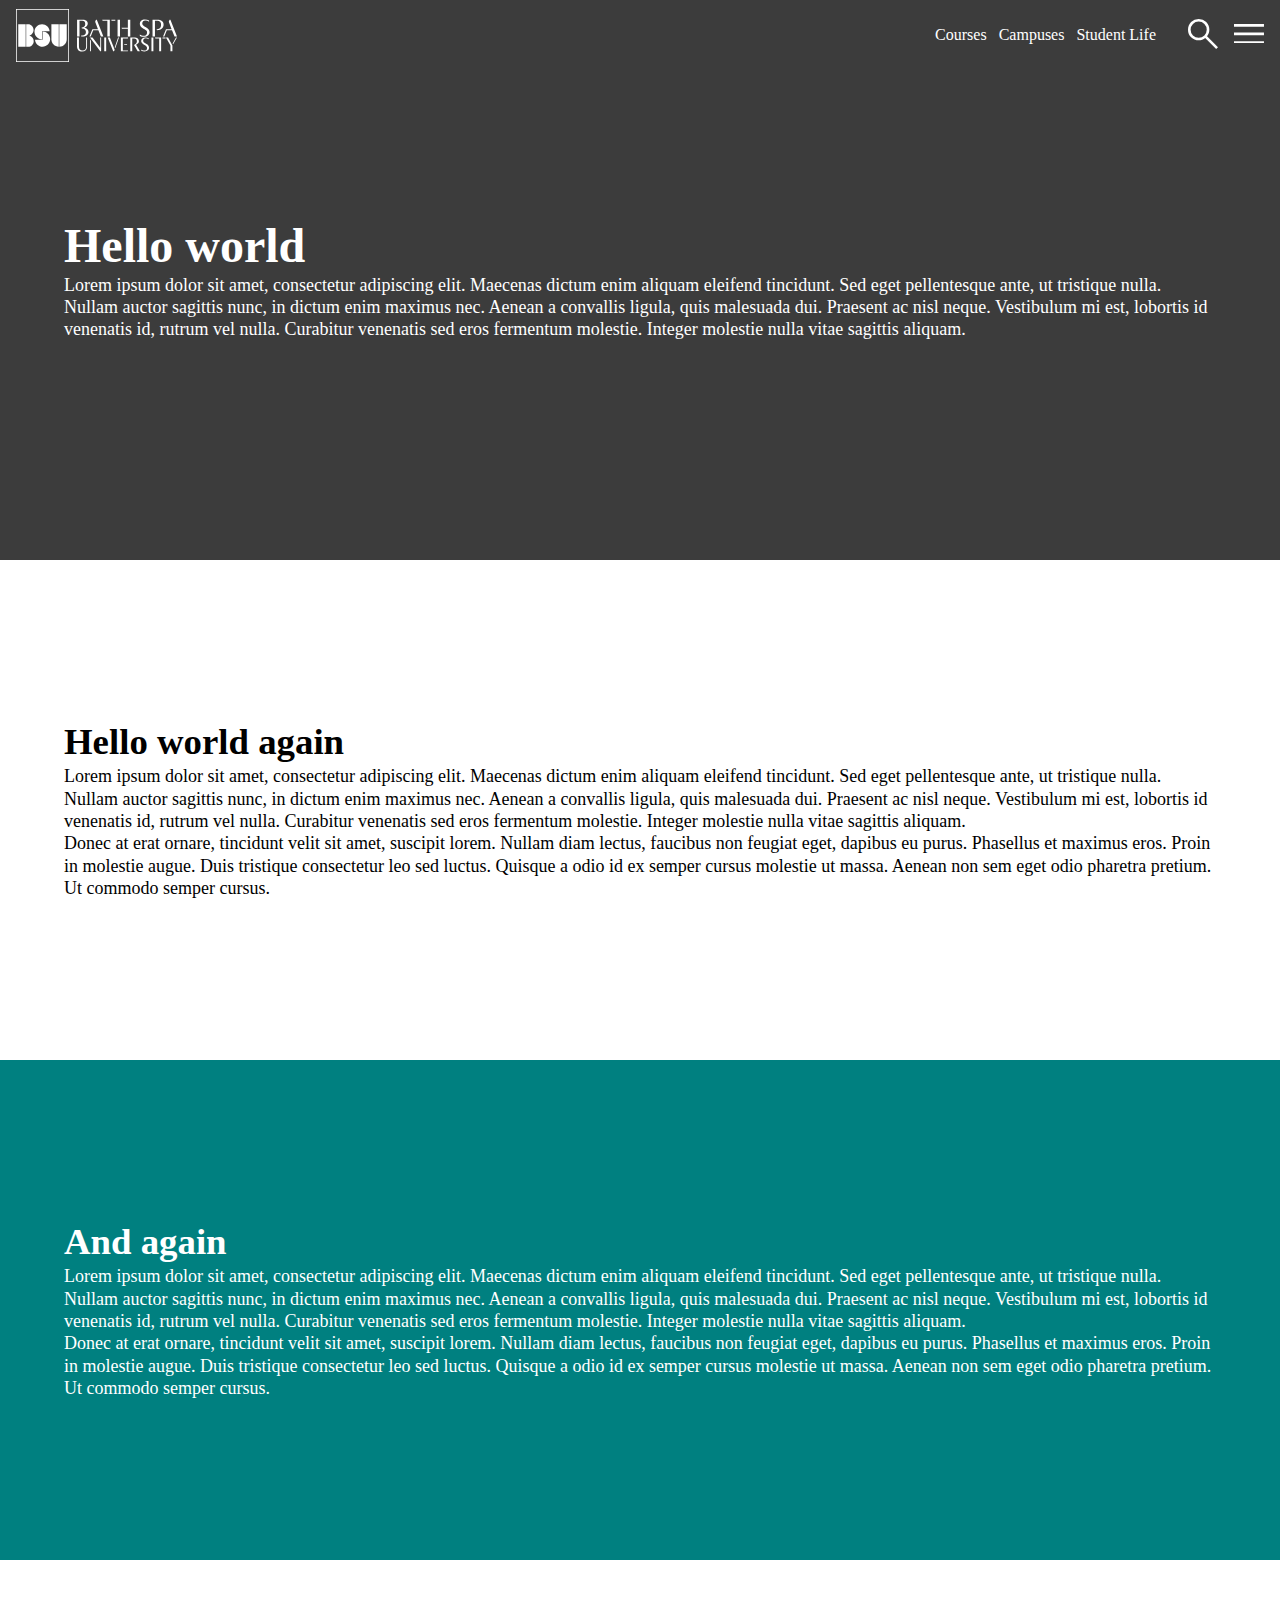
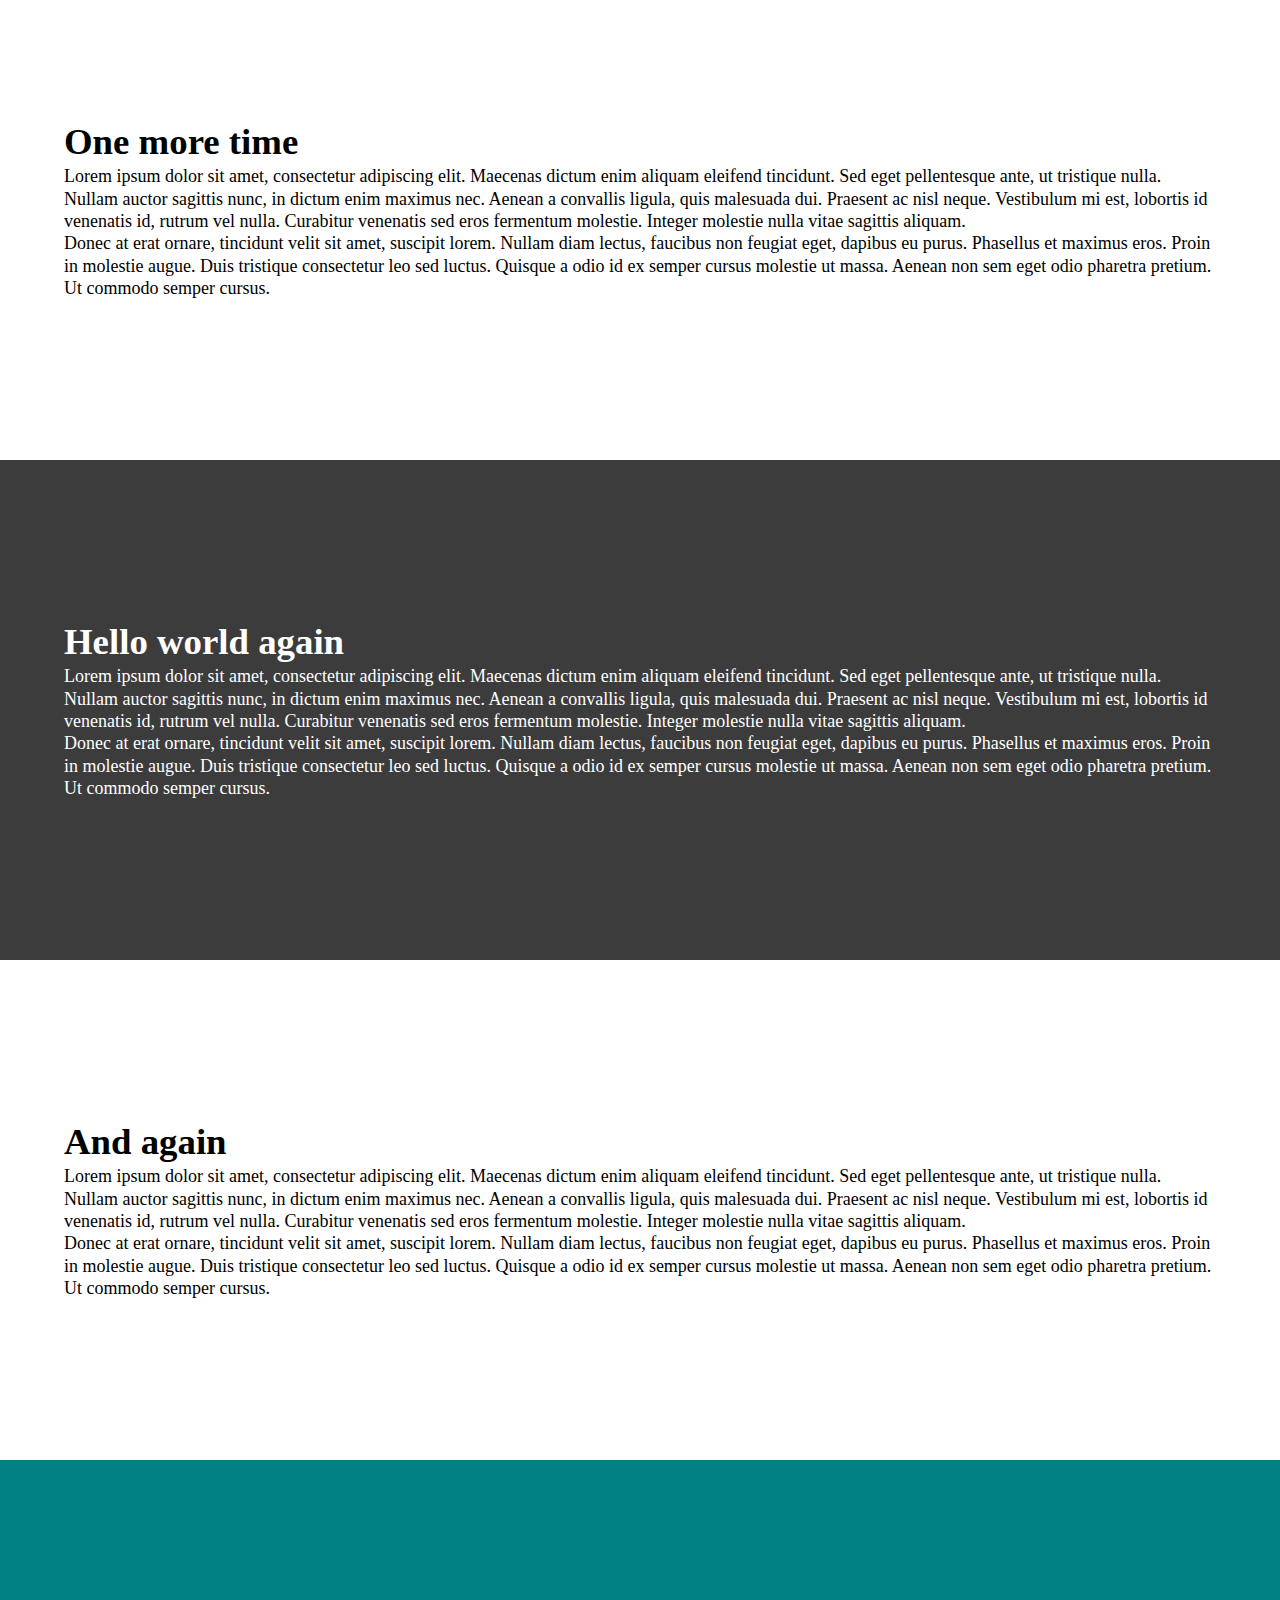
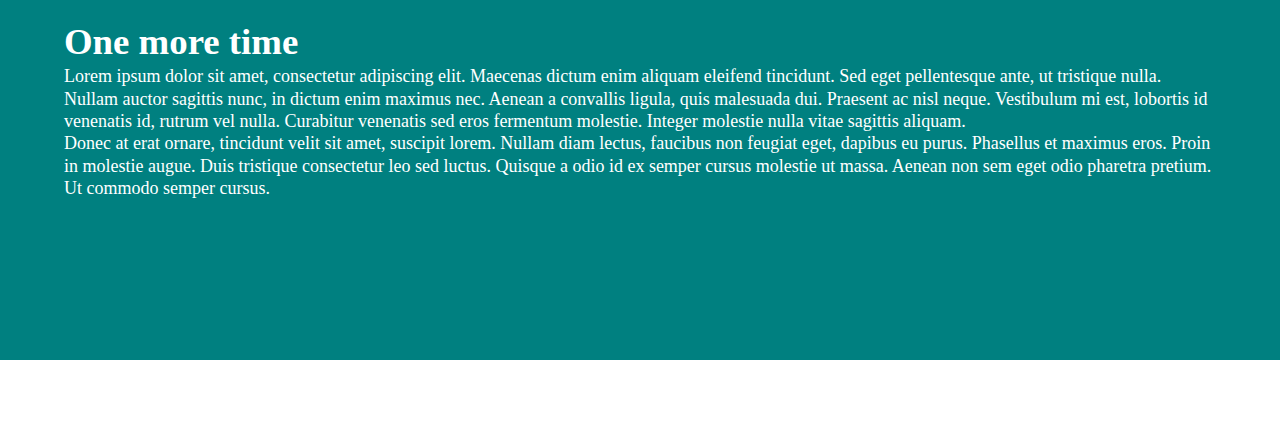
<file: index.html>
<!DOCTYPE html>
<html lang="en">
<head>
    <meta charset="UTF-8">
    <meta name="viewport" content="width=device-width, initial-scale=1.0">
    <title>New Header</title>
    <link rel="stylesheet" href="header-element.css">
</head>
<body>
    <header id="header--transparent" class="header--transparent">
        <a href="#" class="logo">
            <svg class="homepage-logo" xmlns="http://www.w3.org/2000/svg" xml:space="preserve" viewBox="0 0 1417.3 1417.3"><path class="dark-blue" d="M946.5 409.9v399.3c0 110.1 88.2 199.3 197.1 199.6V409.9z"/><path class="light-blue" d="M1356.8 409.9h-198.2v598.9h.6c109.1 0 197.6-89.4 197.6-199.6zM710.7 602.1v218.4H508.5c7.7 105.2 95.3 188.2 202.2 188.2 112 0 202.8-91 202.8-203.3s-90.8-203.3-202.8-203.3"/><path class="dark-blue" d="M697.3 813.1V596.5h202.2c-7.7-104.3-95.3-186.6-202.2-186.6-112 0-202.8 90.3-202.8 201.6s90.8 201.6 202.8 201.6"/><path class="light-blue" d="M473.6 859.2c0 82.6-66.3 149.5-148 149.5h-52.7V409.9h52.2c80 .3 144.7 67.1 144.7 149.5s-64.7 149.2-144.7 149.5h.5v.8c81.7 0 148 66.9 148 149.5"/><path class="dark-blue" d="M258.7 719.1V409.4h-198v598.9h198v-9.8z"/><path class="navy-blue" d="M1397.3 20v1377.3H20V20zm20-20H0v1417.3h1417.3z"/></svg>
            <svg style="display:none;" class="homepage-logo-title" xmlns="http://www.w3.org/2000/svg" xml:space="preserve" viewBox="44.3 47.8 1328.4 423.9"><path class="navy-blue" d="M45.2 274.4V49.5h77.5c20.7 0 36.7 5.2 47.9 15.5 11.3 10.4 16.9 22.3 16.9 36 0 12.3-3.9 23.5-11.8 33.8-7.8 10.2-19.4 17.7-34.6 22.5v1c18.6 3 32.6 9.2 42 18.8 9.3 9.6 14 21.2 14 34.8 0 17.1-6.8 31.7-20.3 44s-34.9 18.4-64 18.4h-13v-13.6h13.3c16.4 0 28.8-4.3 37.2-13 8.4-8.6 12.6-20.4 12.6-35.1 0-13.2-4.4-24.3-13.3-33.3q-13.35-13.5-34.8-13.5h-6.1l-3.4-13c14.8 0 26.6-4.1 35.3-12.3 8.8-8.2 13.1-19.6 13.1-34.1 0-13.6-3.4-24.3-10.2-31.9s-17.1-11.4-30.7-11.4H77.7v211.2H45.2zm203.4-98H323l-37.5-98.6L296 49.5h11.3l87.4 224.9h-33.1l-33.4-84.3h-68.6l-32.8 84.3H209zM480 49.5v224.9h-32.4V63.1h-63.1L379 49.5zm22.1 13.6V49.5h51.2v13.6zm113.3-13.6v224.9H583V49.5zm26.3 119.4-5.5-13.6h83.6V49.5h32.4v224.9h-32.4V168.9zm366.8 47.1c0 17.5-6.7 32.2-20.1 44s-31.1 17.7-52.9 17.7c-21.4 0-40.3-4.1-56.6-12.3v-19.1q9.9 7.5 24.6 12.6c9.8 3.4 19.3 5.1 28.7 5.1 12.1 0 22.2-3.8 30.5-11.4s12.5-18.8 12.5-33.6c0-9.1-3.3-17.2-9.9-24.4s-14.6-13.5-24.1-18.9c-9.4-5.5-18.9-11.1-28.5-16.9s-17.6-13.4-24.2-22.7q-9.9-13.95-9.9-32.4c0-15.9 5.9-29.2 17.6-39.9s28.5-16 50.3-16 40.3 3.8 55.3 11.3v19.1c-14.8-11.1-31.6-16.7-50.5-16.7-11.6 0-21.2 3.1-28.7 9.4s-11.3 15.9-11.3 28.8c0 9.3 3.4 17.6 10.1 24.9s14.8 13.5 24.4 18.8c9.6 5.2 19 10.8 28.5 16.7 9.4 5.9 17.5 13.6 24.2 23 6.6 9.4 10 20.4 10 32.9m103.7-166.5c25.5 0 45.6 6 60.4 17.9s22.2 28.6 22.2 50c0 19.3-7.5 36-22.5 50s-36.9 21-65.5 21l-5.8-13.3h10.2c16.6 0 29.1-5.1 37.4-15.4 8.3-10.2 12.5-24.2 12.5-42 0-16.6-4.4-29.9-13.3-39.8s-21.7-14.8-38.6-14.8h-29.3v211.2h-32.4V49.5zm114.3 126.9h74.4l-37.5-98.6 10.6-28.3h11.3l87.4 224.9h-33.1l-33.4-84.3h-68.6l-32.8 84.3H1187zM177.8 287.5v121.4c0 19.5-5.7 34.8-17.1 46q-17.1 16.8-49.8 16.8c-21.8 0-38.4-5.7-49.7-17.2C50 443 44.3 426.2 44.3 404.2V287.5h26.1v117q0 25.05 12 40.5c8 10.3 20 15.4 36.2 15.4 15.8 0 27.5-4.8 35.2-14.3s11.6-22.8 11.6-39.9V287.5zm174.8 0h12.1v181.4h-11.8L216.6 287.5h33.9L352.6 424zm-134.9 25.9 12.1 15.7v139.8h-12.1zM406 287.5h25.9v181.4H406zm74.8 0 63.9 160.2-7.7 21.2h-12.1l-72.7-181.4zm71.3 142.9-6.3-15.4 44-127.4h12.7zm101-131.9v159.4h69.6l-3 11H627V287.5h95.8l-3 11zm16.8 74.6h39.4v11h-35zm131.6-85.6c22.2 0 38.7 4.4 49.4 13.1s16.1 20 16.1 34c0 10.6-3.6 20-10.7 28.2q-10.8 12.3-26.7 18.6l50.4 87v.6h-29.7l-48.7-84.5c11.6-4.4 20.8-10.6 27.8-18.6q10.5-12 10.5-28.2c0-11.6-3-21-9.1-28.2s-15.7-10.9-28.9-10.9h-23.7V469h-26.1V287.5zm200.4 134.3c0 14.1-5.4 26-16.2 35.5s-25 14.3-42.7 14.3c-17.2 0-32.5-3.3-45.7-9.9v-15.4q7.95 6 19.8 10.2c7.9 2.8 15.6 4.1 23.1 4.1 9.7 0 17.9-3.1 24.6-9.2s10-15.2 10-27.1c0-7.3-2.7-13.9-8-19.7s-11.8-10.9-19.4-15.3-15.3-8.9-23-13.6q-11.55-7.05-19.5-18.3c-5.3-7.5-8-16.2-8-26.1 0-12.8 4.7-23.6 14.2-32.2 9.4-8.6 23-12.9 40.6-12.9s32.5 3 44.6 9.1v15.4c-11.9-9-25.5-13.5-40.7-13.5-9.4 0-17.1 2.5-23.1 7.6-6.1 5-9.1 12.8-9.1 23.3q0 11.25 8.1 20.1c5.4 5.9 12 10.9 19.7 15.1s15.4 8.7 23 13.5q11.4 7.2 19.5 18.6c5.4 7.5 8.2 16.3 8.2 26.4m31.3-134.3h25.9v181.4h-25.9zm128.8 0v181.4h-26.1V298.5H1085l-4.4-11zm17.9 11v-11h41.3v11zm74.1-11 57.8 103.5v77.9h-26.1v-75.7l-60.6-105.7zm67.4 88.4-6.9-10.7 44.3-77.6h13.5z"/></svg>
        </a>
        <div class="header__controls">
            <div class="header__quick-nav">
                <a href="#">Courses</a>
                <a href="#">Campuses</a>
                <a href="#">Student Life</a>
            </div>
            <button>
                <svg xmlns="http://www.w3.org/2000/svg" viewBox="136.15 -824.61 687.69 687.69">
                    <path d="M781.692-136.924 530.461-388.155q-30 24.769-69 38.769t-80.692 14q-102.55 0-173.582-71.014t-71.032-173.537 71.014-173.601q71.014-71.076 173.538-71.076 102.523 0 173.6 71.032T625.384-580q0 42.846-14.385 81.846t-38.385 67.846l251.231 251.231zm-400.923-258.46q77.308 0 130.962-53.654T565.385-580t-53.654-130.962-130.962-53.654-130.962 53.654Q196.154-657.308 196.154-580t53.653 130.962 130.962 53.654"/>
                </svg>                  
            </button>
            <button>
                <svg xmlns="http://www.w3.org/2000/svg" viewBox="140 -705.38 680 450.77">
                    <path d="M140.001-254.616v-59.999h679.998v59.999zm0-195.385v-59.998h679.998v59.998zm0-195.384v-59.999h679.998v59.999z"/>
                </svg>
            </button>
        </div>
    </header>
    <section class="section bg-grey white">
        <div class="section__inner">
            <h1>Hello world</h1>
            <p>Lorem ipsum dolor sit amet, consectetur adipiscing elit. Maecenas dictum enim aliquam eleifend tincidunt. Sed eget pellentesque ante, ut tristique nulla. Nullam auctor sagittis nunc, in dictum enim maximus nec. Aenean a convallis ligula, quis malesuada dui. Praesent ac nisl neque. Vestibulum mi est, lobortis id venenatis id, rutrum vel nulla. Curabitur venenatis sed eros fermentum molestie. Integer molestie nulla vitae sagittis aliquam.</p>
        </div>
    </section>
    <section class="section">
        <div class="section__inner">
            <h2>Hello world again</h2>
            <p>Lorem ipsum dolor sit amet, consectetur adipiscing elit. Maecenas dictum enim aliquam eleifend tincidunt. Sed eget pellentesque ante, ut tristique nulla. Nullam auctor sagittis nunc, in dictum enim maximus nec. Aenean a convallis ligula, quis malesuada dui. Praesent ac nisl neque. Vestibulum mi est, lobortis id venenatis id, rutrum vel nulla. Curabitur venenatis sed eros fermentum molestie. Integer molestie nulla vitae sagittis aliquam.</p>
            <p>Donec at erat ornare, tincidunt velit sit amet, suscipit lorem. Nullam diam lectus, faucibus non feugiat eget, dapibus eu purus. Phasellus et maximus eros. Proin in molestie augue. Duis tristique consectetur leo sed luctus. Quisque a odio id ex semper cursus molestie ut massa. Aenean non sem eget odio pharetra pretium. Ut commodo semper cursus.</p>
        </div>
    </section>
    <section class="section bg-teal white">
        <div class="section__inner">
            <h2>And again</h2>
            <p>Lorem ipsum dolor sit amet, consectetur adipiscing elit. Maecenas dictum enim aliquam eleifend tincidunt. Sed eget pellentesque ante, ut tristique nulla. Nullam auctor sagittis nunc, in dictum enim maximus nec. Aenean a convallis ligula, quis malesuada dui. Praesent ac nisl neque. Vestibulum mi est, lobortis id venenatis id, rutrum vel nulla. Curabitur venenatis sed eros fermentum molestie. Integer molestie nulla vitae sagittis aliquam.</p>
            <p>Donec at erat ornare, tincidunt velit sit amet, suscipit lorem. Nullam diam lectus, faucibus non feugiat eget, dapibus eu purus. Phasellus et maximus eros. Proin in molestie augue. Duis tristique consectetur leo sed luctus. Quisque a odio id ex semper cursus molestie ut massa. Aenean non sem eget odio pharetra pretium. Ut commodo semper cursus.</p>
        </div>
    </section>
    <section class="section">
        <div class="section__inner">
            <h2>One more time</h2>
            <p>Lorem ipsum dolor sit amet, consectetur adipiscing elit. Maecenas dictum enim aliquam eleifend tincidunt. Sed eget pellentesque ante, ut tristique nulla. Nullam auctor sagittis nunc, in dictum enim maximus nec. Aenean a convallis ligula, quis malesuada dui. Praesent ac nisl neque. Vestibulum mi est, lobortis id venenatis id, rutrum vel nulla. Curabitur venenatis sed eros fermentum molestie. Integer molestie nulla vitae sagittis aliquam.</p>
            <p>Donec at erat ornare, tincidunt velit sit amet, suscipit lorem. Nullam diam lectus, faucibus non feugiat eget, dapibus eu purus. Phasellus et maximus eros. Proin in molestie augue. Duis tristique consectetur leo sed luctus. Quisque a odio id ex semper cursus molestie ut massa. Aenean non sem eget odio pharetra pretium. Ut commodo semper cursus.</p>
        </div>
    </section>
    <section class="section bg-grey white">
        <div class="section__inner">
            <h2>Hello world again</h2>
            <p>Lorem ipsum dolor sit amet, consectetur adipiscing elit. Maecenas dictum enim aliquam eleifend tincidunt. Sed eget pellentesque ante, ut tristique nulla. Nullam auctor sagittis nunc, in dictum enim maximus nec. Aenean a convallis ligula, quis malesuada dui. Praesent ac nisl neque. Vestibulum mi est, lobortis id venenatis id, rutrum vel nulla. Curabitur venenatis sed eros fermentum molestie. Integer molestie nulla vitae sagittis aliquam.</p>
            <p>Donec at erat ornare, tincidunt velit sit amet, suscipit lorem. Nullam diam lectus, faucibus non feugiat eget, dapibus eu purus. Phasellus et maximus eros. Proin in molestie augue. Duis tristique consectetur leo sed luctus. Quisque a odio id ex semper cursus molestie ut massa. Aenean non sem eget odio pharetra pretium. Ut commodo semper cursus.</p>
        </div>
    </section>
    <section class="section">
        <div class="section__inner">
            <h2>And again</h2>
            <p>Lorem ipsum dolor sit amet, consectetur adipiscing elit. Maecenas dictum enim aliquam eleifend tincidunt. Sed eget pellentesque ante, ut tristique nulla. Nullam auctor sagittis nunc, in dictum enim maximus nec. Aenean a convallis ligula, quis malesuada dui. Praesent ac nisl neque. Vestibulum mi est, lobortis id venenatis id, rutrum vel nulla. Curabitur venenatis sed eros fermentum molestie. Integer molestie nulla vitae sagittis aliquam.</p>
            <p>Donec at erat ornare, tincidunt velit sit amet, suscipit lorem. Nullam diam lectus, faucibus non feugiat eget, dapibus eu purus. Phasellus et maximus eros. Proin in molestie augue. Duis tristique consectetur leo sed luctus. Quisque a odio id ex semper cursus molestie ut massa. Aenean non sem eget odio pharetra pretium. Ut commodo semper cursus.</p>
        </div>
    </section>
    <section class="section bg-teal white">
        <div class="section__inner">
            <h2>One more time</h2>
            <p>Lorem ipsum dolor sit amet, consectetur adipiscing elit. Maecenas dictum enim aliquam eleifend tincidunt. Sed eget pellentesque ante, ut tristique nulla. Nullam auctor sagittis nunc, in dictum enim maximus nec. Aenean a convallis ligula, quis malesuada dui. Praesent ac nisl neque. Vestibulum mi est, lobortis id venenatis id, rutrum vel nulla. Curabitur venenatis sed eros fermentum molestie. Integer molestie nulla vitae sagittis aliquam.</p>
            <p>Donec at erat ornare, tincidunt velit sit amet, suscipit lorem. Nullam diam lectus, faucibus non feugiat eget, dapibus eu purus. Phasellus et maximus eros. Proin in molestie augue. Duis tristique consectetur leo sed luctus. Quisque a odio id ex semper cursus molestie ut massa. Aenean non sem eget odio pharetra pretium. Ut commodo semper cursus.</p>
        </div>
    </section>
    
    <script src="header-element.js"></script>
</body>
</html>
</file>
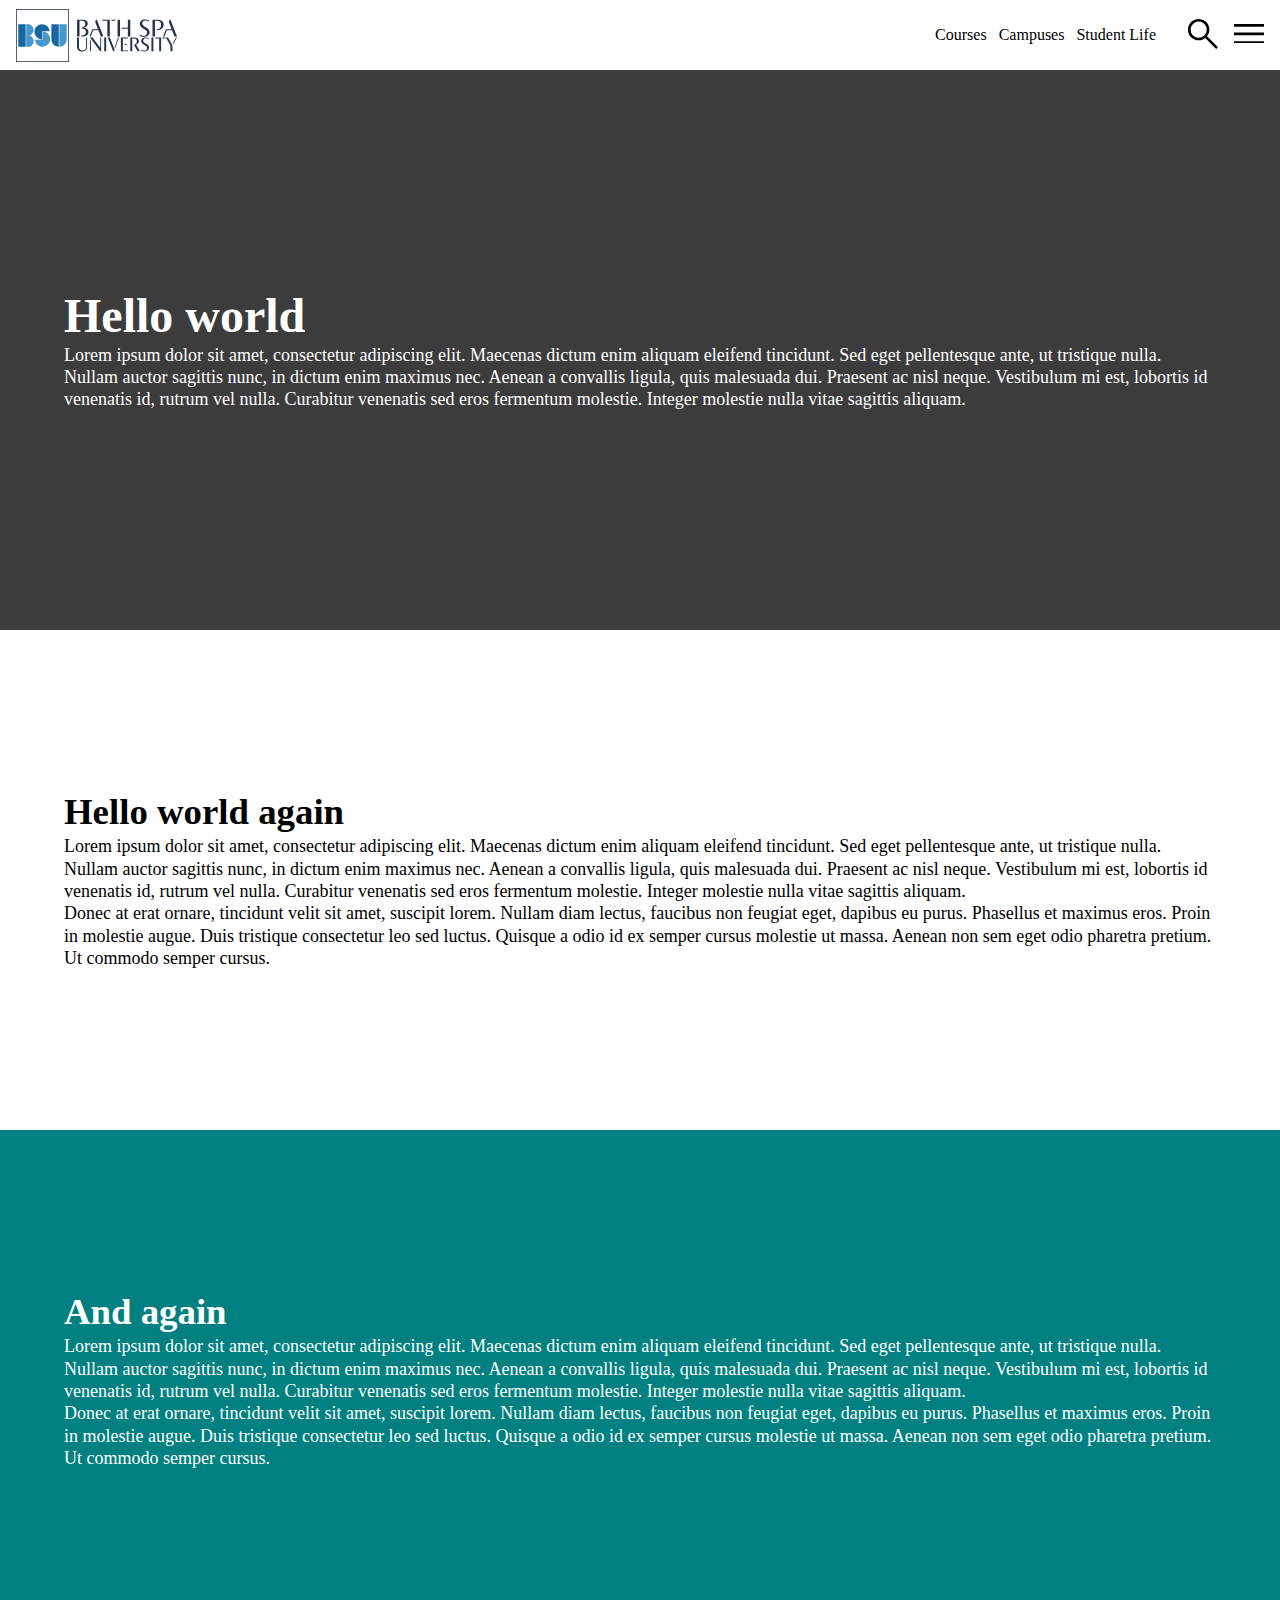
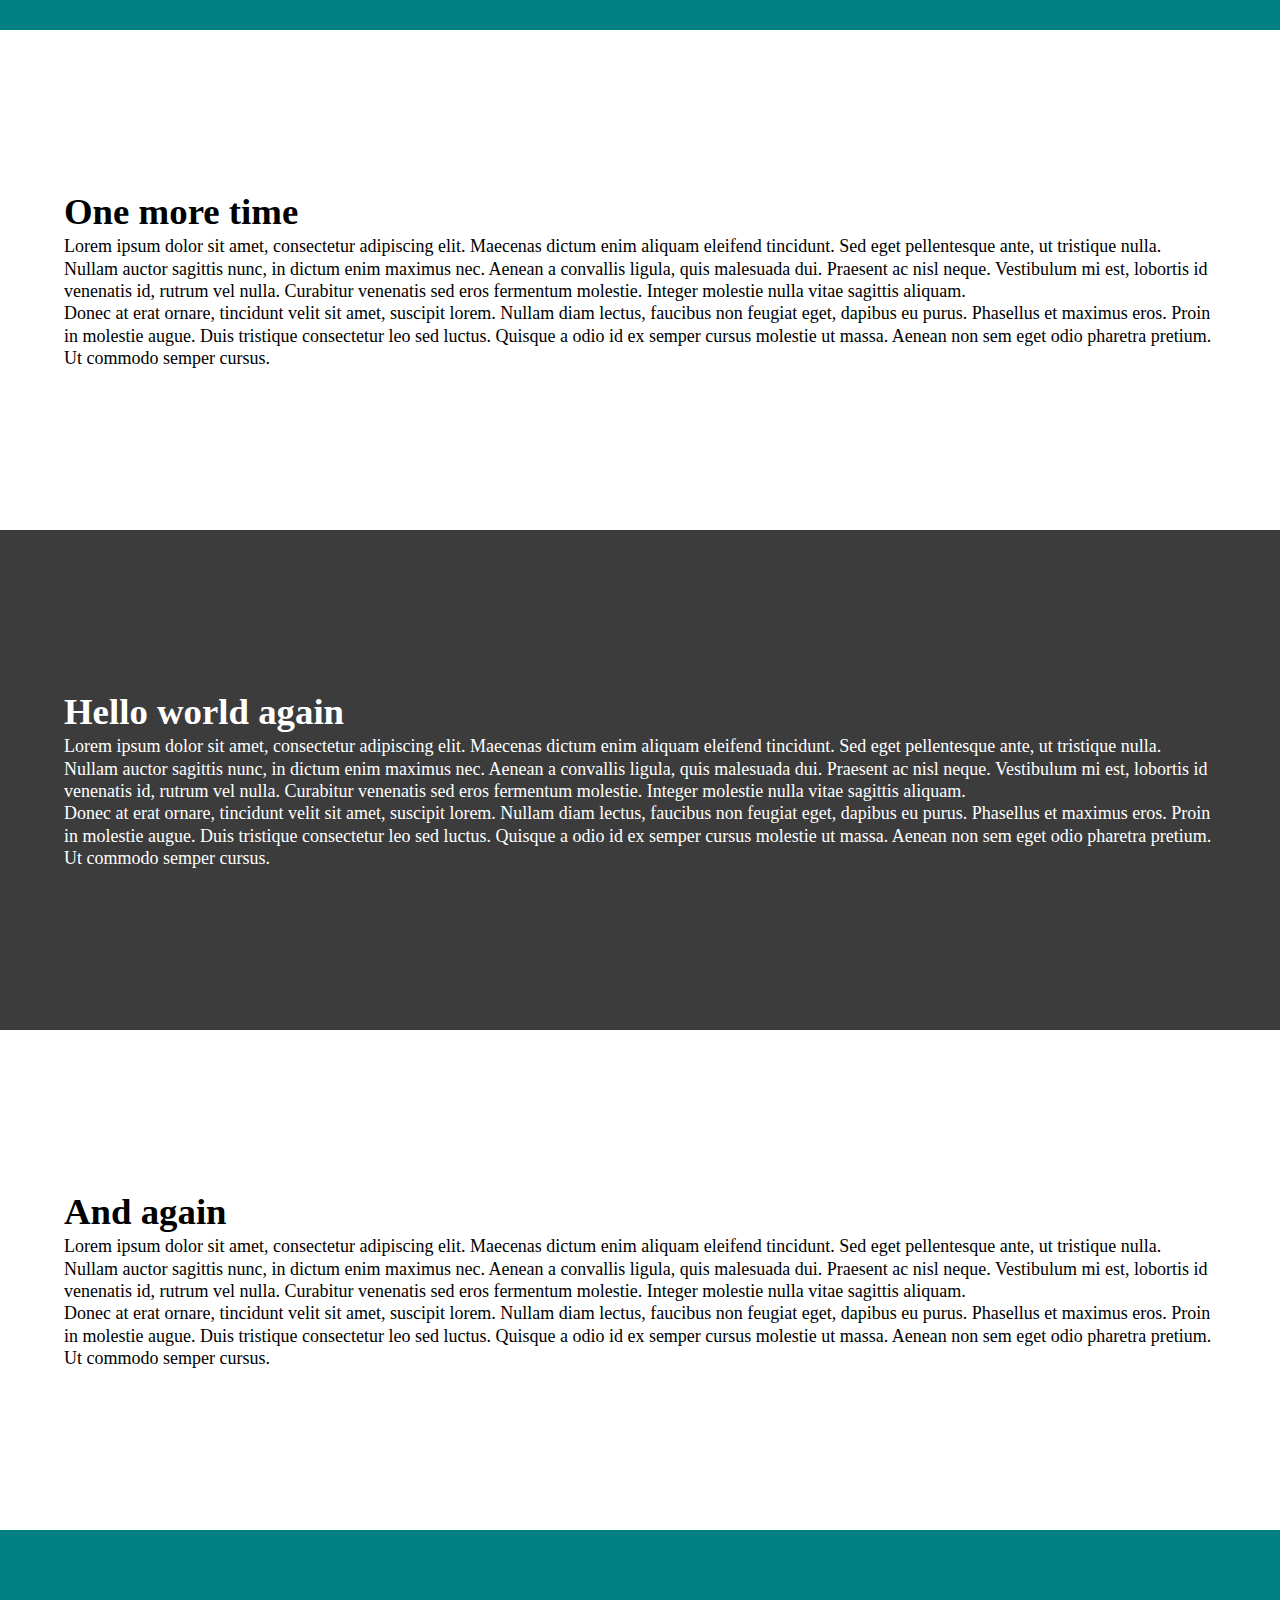
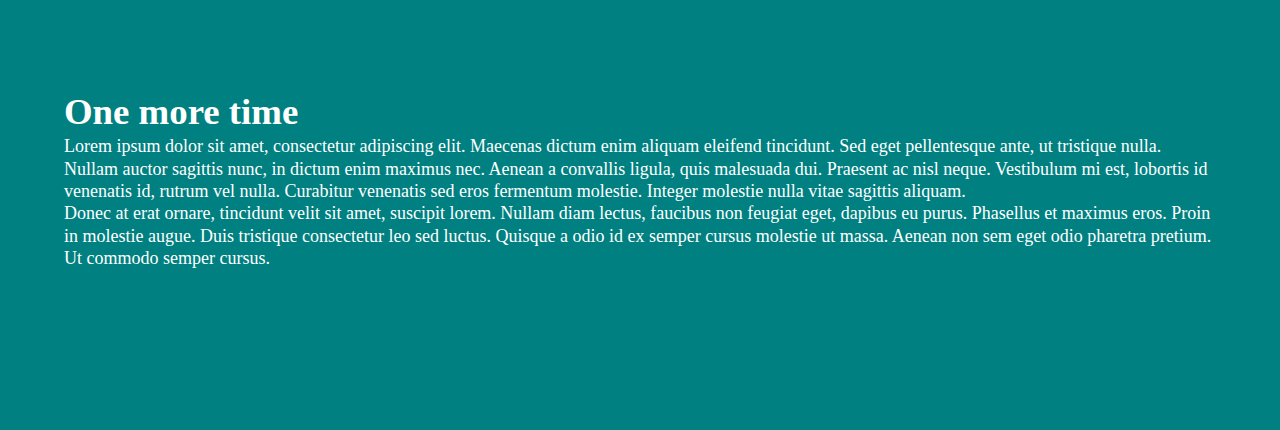
<file: index-no-tran.html>
<!DOCTYPE html>
<html lang="en">
<head>
    <meta charset="UTF-8">
    <meta name="viewport" content="width=device-width, initial-scale=1.0">
    <title>New Header Fixed</title>
    <link rel="stylesheet" href="header-element.css">
</head>
<body>
    <header id="header--fixed">
        <a href="#" class="logo">
            <svg class="homepage-logo" xmlns="http://www.w3.org/2000/svg" xml:space="preserve" viewBox="0 0 1417.3 1417.3"><path class="dark-blue" d="M946.5 409.9v399.3c0 110.1 88.2 199.3 197.1 199.6V409.9z"/><path class="light-blue" d="M1356.8 409.9h-198.2v598.9h.6c109.1 0 197.6-89.4 197.6-199.6zM710.7 602.1v218.4H508.5c7.7 105.2 95.3 188.2 202.2 188.2 112 0 202.8-91 202.8-203.3s-90.8-203.3-202.8-203.3"/><path class="dark-blue" d="M697.3 813.1V596.5h202.2c-7.7-104.3-95.3-186.6-202.2-186.6-112 0-202.8 90.3-202.8 201.6s90.8 201.6 202.8 201.6"/><path class="light-blue" d="M473.6 859.2c0 82.6-66.3 149.5-148 149.5h-52.7V409.9h52.2c80 .3 144.7 67.1 144.7 149.5s-64.7 149.2-144.7 149.5h.5v.8c81.7 0 148 66.9 148 149.5"/><path class="dark-blue" d="M258.7 719.1V409.4h-198v598.9h198v-9.8z"/><path class="navy-blue" d="M1397.3 20v1377.3H20V20zm20-20H0v1417.3h1417.3z"/></svg>
            <svg style="display:none;" class="homepage-logo-title" xmlns="http://www.w3.org/2000/svg" xml:space="preserve" viewBox="44.3 47.8 1328.4 423.9"><path class="navy-blue" d="M45.2 274.4V49.5h77.5c20.7 0 36.7 5.2 47.9 15.5 11.3 10.4 16.9 22.3 16.9 36 0 12.3-3.9 23.5-11.8 33.8-7.8 10.2-19.4 17.7-34.6 22.5v1c18.6 3 32.6 9.2 42 18.8 9.3 9.6 14 21.2 14 34.8 0 17.1-6.8 31.7-20.3 44s-34.9 18.4-64 18.4h-13v-13.6h13.3c16.4 0 28.8-4.3 37.2-13 8.4-8.6 12.6-20.4 12.6-35.1 0-13.2-4.4-24.3-13.3-33.3q-13.35-13.5-34.8-13.5h-6.1l-3.4-13c14.8 0 26.6-4.1 35.3-12.3 8.8-8.2 13.1-19.6 13.1-34.1 0-13.6-3.4-24.3-10.2-31.9s-17.1-11.4-30.7-11.4H77.7v211.2H45.2zm203.4-98H323l-37.5-98.6L296 49.5h11.3l87.4 224.9h-33.1l-33.4-84.3h-68.6l-32.8 84.3H209zM480 49.5v224.9h-32.4V63.1h-63.1L379 49.5zm22.1 13.6V49.5h51.2v13.6zm113.3-13.6v224.9H583V49.5zm26.3 119.4-5.5-13.6h83.6V49.5h32.4v224.9h-32.4V168.9zm366.8 47.1c0 17.5-6.7 32.2-20.1 44s-31.1 17.7-52.9 17.7c-21.4 0-40.3-4.1-56.6-12.3v-19.1q9.9 7.5 24.6 12.6c9.8 3.4 19.3 5.1 28.7 5.1 12.1 0 22.2-3.8 30.5-11.4s12.5-18.8 12.5-33.6c0-9.1-3.3-17.2-9.9-24.4s-14.6-13.5-24.1-18.9c-9.4-5.5-18.9-11.1-28.5-16.9s-17.6-13.4-24.2-22.7q-9.9-13.95-9.9-32.4c0-15.9 5.9-29.2 17.6-39.9s28.5-16 50.3-16 40.3 3.8 55.3 11.3v19.1c-14.8-11.1-31.6-16.7-50.5-16.7-11.6 0-21.2 3.1-28.7 9.4s-11.3 15.9-11.3 28.8c0 9.3 3.4 17.6 10.1 24.9s14.8 13.5 24.4 18.8c9.6 5.2 19 10.8 28.5 16.7 9.4 5.9 17.5 13.6 24.2 23 6.6 9.4 10 20.4 10 32.9m103.7-166.5c25.5 0 45.6 6 60.4 17.9s22.2 28.6 22.2 50c0 19.3-7.5 36-22.5 50s-36.9 21-65.5 21l-5.8-13.3h10.2c16.6 0 29.1-5.1 37.4-15.4 8.3-10.2 12.5-24.2 12.5-42 0-16.6-4.4-29.9-13.3-39.8s-21.7-14.8-38.6-14.8h-29.3v211.2h-32.4V49.5zm114.3 126.9h74.4l-37.5-98.6 10.6-28.3h11.3l87.4 224.9h-33.1l-33.4-84.3h-68.6l-32.8 84.3H1187zM177.8 287.5v121.4c0 19.5-5.7 34.8-17.1 46q-17.1 16.8-49.8 16.8c-21.8 0-38.4-5.7-49.7-17.2C50 443 44.3 426.2 44.3 404.2V287.5h26.1v117q0 25.05 12 40.5c8 10.3 20 15.4 36.2 15.4 15.8 0 27.5-4.8 35.2-14.3s11.6-22.8 11.6-39.9V287.5zm174.8 0h12.1v181.4h-11.8L216.6 287.5h33.9L352.6 424zm-134.9 25.9 12.1 15.7v139.8h-12.1zM406 287.5h25.9v181.4H406zm74.8 0 63.9 160.2-7.7 21.2h-12.1l-72.7-181.4zm71.3 142.9-6.3-15.4 44-127.4h12.7zm101-131.9v159.4h69.6l-3 11H627V287.5h95.8l-3 11zm16.8 74.6h39.4v11h-35zm131.6-85.6c22.2 0 38.7 4.4 49.4 13.1s16.1 20 16.1 34c0 10.6-3.6 20-10.7 28.2q-10.8 12.3-26.7 18.6l50.4 87v.6h-29.7l-48.7-84.5c11.6-4.4 20.8-10.6 27.8-18.6q10.5-12 10.5-28.2c0-11.6-3-21-9.1-28.2s-15.7-10.9-28.9-10.9h-23.7V469h-26.1V287.5zm200.4 134.3c0 14.1-5.4 26-16.2 35.5s-25 14.3-42.7 14.3c-17.2 0-32.5-3.3-45.7-9.9v-15.4q7.95 6 19.8 10.2c7.9 2.8 15.6 4.1 23.1 4.1 9.7 0 17.9-3.1 24.6-9.2s10-15.2 10-27.1c0-7.3-2.7-13.9-8-19.7s-11.8-10.9-19.4-15.3-15.3-8.9-23-13.6q-11.55-7.05-19.5-18.3c-5.3-7.5-8-16.2-8-26.1 0-12.8 4.7-23.6 14.2-32.2 9.4-8.6 23-12.9 40.6-12.9s32.5 3 44.6 9.1v15.4c-11.9-9-25.5-13.5-40.7-13.5-9.4 0-17.1 2.5-23.1 7.6-6.1 5-9.1 12.8-9.1 23.3q0 11.25 8.1 20.1c5.4 5.9 12 10.9 19.7 15.1s15.4 8.7 23 13.5q11.4 7.2 19.5 18.6c5.4 7.5 8.2 16.3 8.2 26.4m31.3-134.3h25.9v181.4h-25.9zm128.8 0v181.4h-26.1V298.5H1085l-4.4-11zm17.9 11v-11h41.3v11zm74.1-11 57.8 103.5v77.9h-26.1v-75.7l-60.6-105.7zm67.4 88.4-6.9-10.7 44.3-77.6h13.5z"/></svg>
        </a>
        <div class="header__controls">
            <div class="header__quick-nav">
                <a href="#">Courses</a>
                <a href="#">Campuses</a>
                <a href="#">Student Life</a>
            </div>
            <button>
                <svg xmlns="http://www.w3.org/2000/svg" viewBox="136.15 -824.61 687.69 687.69">
                    <path d="M781.692-136.924 530.461-388.155q-30 24.769-69 38.769t-80.692 14q-102.55 0-173.582-71.014t-71.032-173.537 71.014-173.601q71.014-71.076 173.538-71.076 102.523 0 173.6 71.032T625.384-580q0 42.846-14.385 81.846t-38.385 67.846l251.231 251.231zm-400.923-258.46q77.308 0 130.962-53.654T565.385-580t-53.654-130.962-130.962-53.654-130.962 53.654Q196.154-657.308 196.154-580t53.653 130.962 130.962 53.654"/>
                </svg>                  
            </button>
            <button>
                <svg xmlns="http://www.w3.org/2000/svg" viewBox="140 -705.38 680 450.77">
                    <path d="M140.001-254.616v-59.999h679.998v59.999zm0-195.385v-59.998h679.998v59.998zm0-195.384v-59.999h679.998v59.999z"/>
                </svg>
            </button>
        </div>
    </header>
    <section class="section bg-grey white">
        <div class="section__inner">
            <h1>Hello world</h1>
            <p>Lorem ipsum dolor sit amet, consectetur adipiscing elit. Maecenas dictum enim aliquam eleifend tincidunt. Sed eget pellentesque ante, ut tristique nulla. Nullam auctor sagittis nunc, in dictum enim maximus nec. Aenean a convallis ligula, quis malesuada dui. Praesent ac nisl neque. Vestibulum mi est, lobortis id venenatis id, rutrum vel nulla. Curabitur venenatis sed eros fermentum molestie. Integer molestie nulla vitae sagittis aliquam.</p>
        </div>
    </section>
    <section class="section">
        <div class="section__inner">
            <h2>Hello world again</h2>
            <p>Lorem ipsum dolor sit amet, consectetur adipiscing elit. Maecenas dictum enim aliquam eleifend tincidunt. Sed eget pellentesque ante, ut tristique nulla. Nullam auctor sagittis nunc, in dictum enim maximus nec. Aenean a convallis ligula, quis malesuada dui. Praesent ac nisl neque. Vestibulum mi est, lobortis id venenatis id, rutrum vel nulla. Curabitur venenatis sed eros fermentum molestie. Integer molestie nulla vitae sagittis aliquam.</p>
            <p>Donec at erat ornare, tincidunt velit sit amet, suscipit lorem. Nullam diam lectus, faucibus non feugiat eget, dapibus eu purus. Phasellus et maximus eros. Proin in molestie augue. Duis tristique consectetur leo sed luctus. Quisque a odio id ex semper cursus molestie ut massa. Aenean non sem eget odio pharetra pretium. Ut commodo semper cursus.</p>
        </div>
    </section>
    <section class="section bg-teal white">
        <div class="section__inner">
            <h2>And again</h2>
            <p>Lorem ipsum dolor sit amet, consectetur adipiscing elit. Maecenas dictum enim aliquam eleifend tincidunt. Sed eget pellentesque ante, ut tristique nulla. Nullam auctor sagittis nunc, in dictum enim maximus nec. Aenean a convallis ligula, quis malesuada dui. Praesent ac nisl neque. Vestibulum mi est, lobortis id venenatis id, rutrum vel nulla. Curabitur venenatis sed eros fermentum molestie. Integer molestie nulla vitae sagittis aliquam.</p>
            <p>Donec at erat ornare, tincidunt velit sit amet, suscipit lorem. Nullam diam lectus, faucibus non feugiat eget, dapibus eu purus. Phasellus et maximus eros. Proin in molestie augue. Duis tristique consectetur leo sed luctus. Quisque a odio id ex semper cursus molestie ut massa. Aenean non sem eget odio pharetra pretium. Ut commodo semper cursus.</p>
        </div>
    </section>
    <section class="section">
        <div class="section__inner">
            <h2>One more time</h2>
            <p>Lorem ipsum dolor sit amet, consectetur adipiscing elit. Maecenas dictum enim aliquam eleifend tincidunt. Sed eget pellentesque ante, ut tristique nulla. Nullam auctor sagittis nunc, in dictum enim maximus nec. Aenean a convallis ligula, quis malesuada dui. Praesent ac nisl neque. Vestibulum mi est, lobortis id venenatis id, rutrum vel nulla. Curabitur venenatis sed eros fermentum molestie. Integer molestie nulla vitae sagittis aliquam.</p>
            <p>Donec at erat ornare, tincidunt velit sit amet, suscipit lorem. Nullam diam lectus, faucibus non feugiat eget, dapibus eu purus. Phasellus et maximus eros. Proin in molestie augue. Duis tristique consectetur leo sed luctus. Quisque a odio id ex semper cursus molestie ut massa. Aenean non sem eget odio pharetra pretium. Ut commodo semper cursus.</p>
        </div>
    </section>
    <section class="section bg-grey white">
        <div class="section__inner">
            <h2>Hello world again</h2>
            <p>Lorem ipsum dolor sit amet, consectetur adipiscing elit. Maecenas dictum enim aliquam eleifend tincidunt. Sed eget pellentesque ante, ut tristique nulla. Nullam auctor sagittis nunc, in dictum enim maximus nec. Aenean a convallis ligula, quis malesuada dui. Praesent ac nisl neque. Vestibulum mi est, lobortis id venenatis id, rutrum vel nulla. Curabitur venenatis sed eros fermentum molestie. Integer molestie nulla vitae sagittis aliquam.</p>
            <p>Donec at erat ornare, tincidunt velit sit amet, suscipit lorem. Nullam diam lectus, faucibus non feugiat eget, dapibus eu purus. Phasellus et maximus eros. Proin in molestie augue. Duis tristique consectetur leo sed luctus. Quisque a odio id ex semper cursus molestie ut massa. Aenean non sem eget odio pharetra pretium. Ut commodo semper cursus.</p>
        </div>
    </section>
    <section class="section">
        <div class="section__inner">
            <h2>And again</h2>
            <p>Lorem ipsum dolor sit amet, consectetur adipiscing elit. Maecenas dictum enim aliquam eleifend tincidunt. Sed eget pellentesque ante, ut tristique nulla. Nullam auctor sagittis nunc, in dictum enim maximus nec. Aenean a convallis ligula, quis malesuada dui. Praesent ac nisl neque. Vestibulum mi est, lobortis id venenatis id, rutrum vel nulla. Curabitur venenatis sed eros fermentum molestie. Integer molestie nulla vitae sagittis aliquam.</p>
            <p>Donec at erat ornare, tincidunt velit sit amet, suscipit lorem. Nullam diam lectus, faucibus non feugiat eget, dapibus eu purus. Phasellus et maximus eros. Proin in molestie augue. Duis tristique consectetur leo sed luctus. Quisque a odio id ex semper cursus molestie ut massa. Aenean non sem eget odio pharetra pretium. Ut commodo semper cursus.</p>
        </div>
    </section>
    <section class="section bg-teal white">
        <div class="section__inner">
            <h2>One more time</h2>
            <p>Lorem ipsum dolor sit amet, consectetur adipiscing elit. Maecenas dictum enim aliquam eleifend tincidunt. Sed eget pellentesque ante, ut tristique nulla. Nullam auctor sagittis nunc, in dictum enim maximus nec. Aenean a convallis ligula, quis malesuada dui. Praesent ac nisl neque. Vestibulum mi est, lobortis id venenatis id, rutrum vel nulla. Curabitur venenatis sed eros fermentum molestie. Integer molestie nulla vitae sagittis aliquam.</p>
            <p>Donec at erat ornare, tincidunt velit sit amet, suscipit lorem. Nullam diam lectus, faucibus non feugiat eget, dapibus eu purus. Phasellus et maximus eros. Proin in molestie augue. Duis tristique consectetur leo sed luctus. Quisque a odio id ex semper cursus molestie ut massa. Aenean non sem eget odio pharetra pretium. Ut commodo semper cursus.</p>
        </div>
    </section>
    
    <script src="header-element.js"></script>
</body>
</html>
</file>
<file: header-element.css>
html, body, div, span, applet, object, iframe,
h1, h2, h3, h4, h5, h6, p, blockquote, pre,
a, abbr, acronym, address, big, cite, code,
del, dfn, em, img, ins, kbd, q, s, samp,
small, strike, strong, sub, sup, tt, var,
b, u, i, center,
dl, dt, dd, ol, ul, li,
fieldset, form, label, legend,
table, caption, tbody, tfoot, thead, tr, th, td,
article, aside, canvas, details, embed, 
figure, figcaption, footer, header, hgroup, 
menu, nav, output, ruby, section, summary,
time, mark, audio, video {
	margin: 0;
	padding: 0;
	border: 0;
	vertical-align: baseline;
}

article, aside, details, figcaption, figure, 
footer, header, hgroup, menu, nav, section {
	display: block;
}
body {
	line-height: 1;
}
ol, ul {
	list-style: none;
}
blockquote, q {
	quotes: none;
}
blockquote:before, blockquote:after,
q:before, q:after {
	content: '';
	content: none;
}
table {
	border-collapse: collapse;
	border-spacing: 0;
}
button {
    -webkit-appearance: none;
    border-radius: 0;
    text-align: inherit;
    background: none;
    box-shadow: none;
    padding: 0;
    cursor: pointer;
    border: none;
    color: inherit;
    font: inherit;
  }

/*********** Template CSS *************/
h1 {
    font-size: 3rem;
    line-height: 3.4rem;
}

h2 {
    font-size: 2.3rem;
    line-height: 2.8rem;
}

p {
    font-size: 1.125rem;
    line-height: 1.4rem;
}

header {
    box-sizing: border-box;
}

section {
    padding: 4rem;
    position: relative;
    display: flex;
    justify-content: center;
    align-items: center;
    min-height: 500px;
    box-sizing: border-box;
}

section:first-of-type {
    min-height: 70vh;
}

.section__inner {
    max-width: 1600px;
    margin: 0 auto;
}

.white {
    color: white;
}

.bg-grey {
    background-color: #3C3C3C;
}

.bg-teal {
    background-color: teal;
}

header .logo .dark-blue {
    fill: #1566A3;
}

header .logo .light-blue {
    fill: #4498CD;
}

header .logo .navy-blue,
header .logo.homepage-logo-title {
    fill: #23324F;
}

/*********** Header CSS *************/
header {
    height: 70px;
    width: 100%;
    padding: 0.5rem 1rem;
    display: flex;
    justify-content: space-between;
    align-items: center;
}

header#header--fixed {
    position: absolute;
    top: 0;
    z-index: 1;
    background: white;
}

header.header--fixed {
    position: fixed !important;
    background-color: white;
    z-index: 1;
    top: 0;
    opacity: 0;
}

header.header--transparent {
    background: transparent;
    z-index: 2;
    position: absolute;
    top: 0;
    left: 0;
    transition: all 0.4s ease-in-out;
}

header.header--scroll-down {
    animation-name: scrollDown;
    animation-duration: 0.5s;
    animation-fill-mode: forwards;
    opacity: 0;
    transition: opacity 0.2s ease-in-out;
    transition-delay: 0.5s;
}

header.header--scroll-up {
    animation-name: scrollUp;
    animation-duration: 0.5s;
    animation-fill-mode: forwards;
    opacity: 1;
}

header#header--transparent + section {
    margin-top: -70px;
    padding-top: 8.375rem;
}

header#header--fixed + section {
    padding-top: 8.375rem;
}

header.header--transparent .logo svg,
header.header--transparent .logo svg *,
header.header--transparent .header__controls svg,
header.header--transparent .header__quick-nav a {
    fill: white !important;
    color: white !important;
    transition: all 0.4s ease-in-out;
}

header .logo {
    display: flex;
    gap: 0.5rem
}

header .logo svg.homepage-logo {
    width: 53px;
}

header .logo svg.homepage-logo-title {
    display: block !important;
    width: 100px;
}

header .header__controls {
    display: flex;
    gap: 1rem;
    align-items: center;
}

header .header__controls button {
    width: 30px;
    background-color: unset;
    padding: unset;
}

header .header__quick-nav {
    margin-right: 1rem;
}

header .header__quick-nav a {
    margin-right: 0.5rem;
    text-decoration: none;
    color: black;
}

header .header__quick-nav a:last-of-type {
    margin-right: unset;
}

@keyframes scrollUp {
    0% {
      transform: translateY(-70px);
    }
  
    100% {
      transform: translateY(0px);
    }
}

@keyframes scrollDown {
    0% {
      transform: translateY(0);
    }
  
    100% {
      transform: translateY(-70px);
    }
}
</file>
